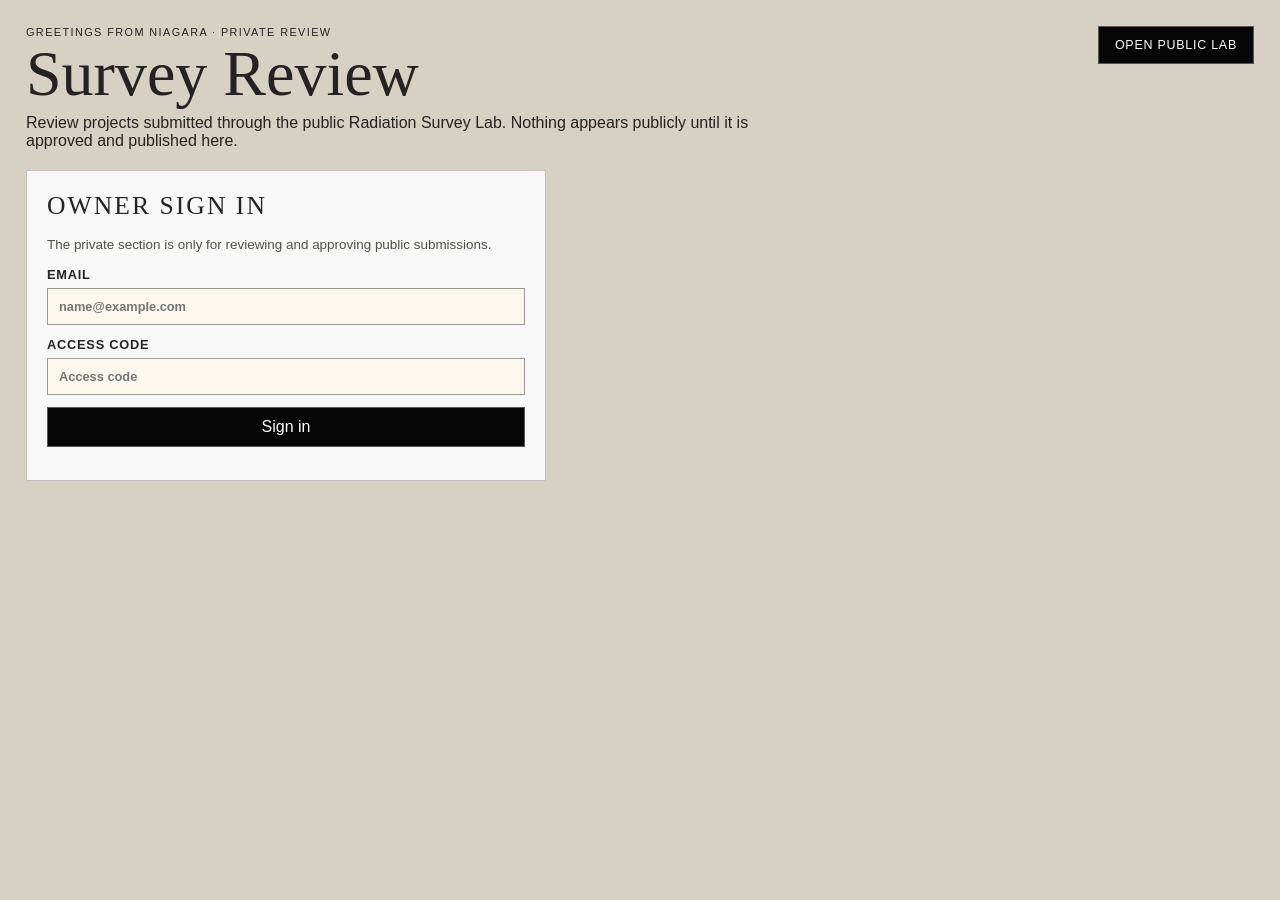
<file: admin.html>
<!doctype html>
<html lang="en">
<head>
  <meta charset="utf-8">
  <meta name="viewport" content="width=device-width, initial-scale=1, viewport-fit=cover">
  <title>Private Review | Radiation Survey Lab</title>
  <link rel="stylesheet" href="style.css">
  <link rel="stylesheet" href="admin.css">
</head>
<body class="admin-body">
  <main class="admin-shell">
    <header class="admin-header">
      <div>
        <p class="eyebrow">GREETINGS FROM NIAGARA · PRIVATE REVIEW</p>
        <h1>Survey Review</h1>
        <p>Review projects submitted through the public Radiation Survey Lab. Nothing appears publicly until it is approved and published here.</p>
      </div>
      <a class="admin-link-button" href="index.html">Open public lab</a>
    </header>

    <section id="setupNotice" class="admin-notice">
      <strong>Backend not configured yet.</strong>
      Add your deployed Google Apps Script URL to <code>admin.js</code>. Until then, this page works in local preview mode only.
    </section>

    <section id="loginPanel" class="admin-card login-card">
      <h2>Owner sign in</h2>
      <p class="help">The private section is only for reviewing and approving public submissions.</p>
      <label>Email
        <input id="loginEmail" type="email" autocomplete="username" placeholder="name@example.com">
      </label>
      <label>Access code
        <input id="loginCode" type="password" autocomplete="current-password" placeholder="Access code">
      </label>
      <button id="loginBtn" class="primary full" type="button">Sign in</button>
      <p id="loginStatus" class="help" aria-live="polite"></p>
    </section>

    <section id="dashboard" class="admin-dashboard" hidden>
      <div class="admin-toolbar">
        <div>
          <span class="role-chip" id="roleChip">Owner</span>
          <strong id="signedInAs"></strong>
        </div>
        <button id="logoutBtn" type="button">Sign out</button>
      </div>

      <section class="admin-card submissions-card review-card">
        <div class="section-heading-row">
          <div>
            <h2>Submitted projects</h2>
            <p class="help">Approve and publish, keep hidden, or reject each project. Contact information and private Drive links never appear in the public endpoint.</p>
          </div>
          <button id="refreshBtn" type="button">Refresh</button>
        </div>
        <div class="filter-row">
          <label>Status
            <select id="statusFilter">
              <option value="all">All</option>
              <option value="submitted">Awaiting review</option>
              <option value="published">Published</option>
              <option value="hidden">Hidden</option>
              <option value="rejected">Rejected</option>
            </select>
          </label>
        </div>
        <div id="submissionsList" class="submissions-list" aria-live="polite"></div>
      </section>
    </section>
  </main>
  <script src="admin.js"></script>
</body>
</html>
</file>
<file: style.css>
:root{
  --paper:#e7dfd0;
  --paper-2:#fff;
  --ink:#151515;
  --red:#302e2e;
  --red-dark:#0a0a0a;
  --line:rgba(21,21,21,.22);
  --muted:#615b53;
}
*{box-sizing:border-box}
html,body{height:100%;margin:0;font-family:Arial,Helvetica,sans-serif;color:var(--ink);background:#111}
button,input{font:inherit}
button{border:1px solid var(--ink);background:transparent;color:var(--ink);padding:.68rem .8rem;cursor:pointer;transition:.16s ease}
button:hover:not(:disabled),button:focus-visible:not(:disabled){background:var(--ink);color:var(--paper-2)}
button:disabled{opacity:.38;cursor:not-allowed}
button.primary{background:var(--red);border-color:var(--red);color:white}
button.primary:hover,button.primary:focus-visible{background:var(--red-dark);border-color:var(--red-dark)}
.app-shell{height:100%;display:grid;grid-template-columns:minmax(300px,390px) 1fr;overflow:hidden}
.planner-panel{background:var(--paper);overflow:auto;border-right:1px solid #000;padding:1.15rem}
.brand{padding:.3rem 0 1rem;border-bottom:1px solid var(--ink)}
.eyebrow{font-size:.68rem;letter-spacing:.13em;margin:0 0 .65rem}
h1{font-size:2rem;line-height:1;margin:.1rem 0 .65rem;font-weight:700}
.brand>p:last-child{line-height:1.4;margin:0;font-size:.93rem}
.control-section{padding:1rem 0;border-bottom:1px solid var(--line)}
h2{font-size:.8rem;text-transform:uppercase;letter-spacing:.08em;margin:0 0 .7rem}
.help,.fine-print,.status,.future-section p{font-size:.78rem;line-height:1.42;color:var(--muted);margin:.4rem 0 .8rem}
.button-row,.two-col{display:grid;grid-template-columns:1fr 1fr;gap:.55rem}
.form-grid label{display:grid;gap:.35rem;font-size:.78rem;margin-bottom:.7rem}
input[type="text"],input[type="number"]{width:100%;border:1px solid var(--ink);background:var(--paper-2);padding:.62rem .65rem;color:var(--ink)}
.checkbox-row{display:flex!important;grid-template-columns:none!important;align-items:center;gap:.55rem!important}
.checkbox-row input{width:1rem;height:1rem;margin:0}
.full{width:100%}
.stats{display:grid;grid-template-columns:1fr 1fr;border:1px solid var(--ink)}
.stats div{padding:.65rem;border-right:1px solid var(--line);border-bottom:1px solid var(--line)}
.stats div:nth-child(even){border-right:0}
.stats div:nth-last-child(-n+2){border-bottom:0}
.stats span{display:block;font-size:.68rem;text-transform:uppercase;letter-spacing:.06em;color:var(--muted)}
.stats strong{display:block;margin-top:.22rem;font-size:1rem}
.export-grid{display:grid;grid-template-columns:1fr 1fr;gap:.5rem}
.map-wrap{position:relative;min-width:0}
#map{height:100%;width:100%;background:#ddd}
.map-note{position:absolute;z-index:500;left:50%;bottom:14px;transform:translateX(-50%);background:rgba(231,223,208,.94);border:1px solid #111;padding:.45rem .7rem;font-size:.72rem;white-space:nowrap;pointer-events:none}
.waypoint-icon{background:var(--red);color:#fff;border:1px solid #fff;border-radius:50%;width:24px!important;height:24px!important;margin-left:-12px!important;margin-top:-12px!important;display:grid!important;place-items:center;font-size:10px;font-weight:700;box-shadow:0 1px 4px rgba(0,0,0,.45)}
.leaflet-control-layers,.leaflet-bar{border-radius:0!important;box-shadow:none!important;border:1px solid #111!important}
.leaflet-bar a{border-radius:0!important}
.leaflet-draw-toolbar{display:none}
@media(max-width:760px){
  .app-shell{grid-template-columns:1fr;grid-template-rows:auto minmax(420px,1fr);overflow:auto;height:auto;min-height:100%}
  .planner-panel{overflow:visible;border-right:0;border-bottom:1px solid #000}
  .map-wrap{height:65vh;min-height:440px}
  .map-note{white-space:normal;width:calc(100% - 28px);text-align:center}
}
.search-section label{display:block;font-size:.78rem;margin-bottom:.35rem}
.search-row{display:grid;grid-template-columns:minmax(0,1fr) auto;gap:.5rem}
input[type="search"]{width:100%;min-width:0;border:1px solid var(--ink);background:var(--paper-2);padding:.62rem .65rem;color:var(--ink)}
.search-row button{white-space:nowrap}
@media(max-width:420px){.search-row{grid-template-columns:1fr}.search-row button{width:100%}}
.community-section label{display:grid;gap:.35rem;font-size:.78rem;margin-bottom:.7rem}
select,input[type="date"],input[type="file"]{width:100%;border:1px solid var(--ink);background:var(--paper-2);padding:.62rem .65rem;color:var(--ink)}
input[type="file"]{font-size:.74rem}
.survey-list{display:grid;gap:.5rem;margin-top:.75rem}
.survey-item{border:1px solid var(--ink);background:rgba(243,238,229,.52);padding:.62rem}
.survey-item-head{display:flex;align-items:flex-start;justify-content:space-between;gap:.6rem}
.survey-item strong{font-size:.79rem;line-height:1.25}
.survey-item p{margin:.28rem 0 0;font-size:.7rem;line-height:1.35;color:var(--muted)}
.survey-item button{padding:.28rem .48rem;font-size:.68rem;flex:0 0 auto}
.community-point{background:var(--red-dark);border:1px solid #fff;border-radius:50%;box-shadow:0 1px 4px rgba(0,0,0,.38)}
.admin-entry-link{display:inline-block;margin-top:12px;padding:8px 11px;border:1px solid #4d0f14;background:#6f161c;color:#fff;text-decoration:none;text-transform:uppercase;letter-spacing:.06em;font-size:.72rem}.admin-entry-link:hover{background:#4d0f14}
.secondary-link{margin-left:.35rem;background:transparent!important;color:#4d0f14!important}.secondary-link:hover{background:#4d0f14!important;color:#fff!important}
.button.primary {
    background: #646262 !important;
    border-color: #232121 !important;
}

.button.primary {
    background: #646262 !important;
    border-color: #232121 !important;
}
</file>
<file: admin.css>
:root {
    --admin-red: #060606;
    --admin-red-dark: #585555;
    --admin-cream: #f8f8f8;
    --admin-ink: #242322;
    --admin-border: rgba(28,25,23,.25)
}

*{box-sizing:border-box}.admin-body{margin:0;background:#d7d0c4;color:var(--admin-ink);font-family:Arial,Helvetica,sans-serif}.admin-shell{max-width:1440px;margin:0 auto;padding:26px}.admin-header{display:flex;justify-content:space-between;gap:24px;align-items:flex-start;margin-bottom:20px}.admin-header h1{margin:4px 0 8px;font-family:Georgia,serif;font-size:clamp(2rem,5vw,4rem);font-weight:400}.admin-header p{margin:0;max-width:760px}.admin-link-button{display:inline-flex;padding:11px 16px;border:1px solid var(--admin-red-dark);background:var(--admin-red);color:#fff;text-decoration:none;text-transform:uppercase;letter-spacing:.06em;font-size:.78rem}.admin-notice{background:#fff8df;border:1px solid #826d2b;padding:13px 15px;margin-bottom:18px}.admin-notice code{overflow-wrap:anywhere}.admin-card{background:var(--admin-cream);border:1px solid var(--admin-border);padding:20px}.login-card{max-width:520px}.admin-card h2{font-family:Georgia,serif;font-weight:400;margin:0 0 14px;font-size:1.6rem}.admin-card label{display:block;margin:12px 0;font-size:.8rem;font-weight:700;text-transform:uppercase;letter-spacing:.06em}.admin-card input,.admin-card select,.admin-card textarea{display:block;width:100%;margin-top:6px;border:1px solid rgba(0,0,0,.38);background:#fbf8f0;color:#111;padding:10px 11px;font:inherit;text-transform:none;letter-spacing:normal}.admin-card textarea{resize:vertical}.admin-dashboard{display:block}.admin-toolbar{display:flex;justify-content:space-between;align-items:center;background:var(--admin-red-dark);color:#fff;padding:12px 15px;margin-bottom:18px}.admin-toolbar button{background:transparent;color:#fff;border:1px solid rgba(255,255,255,.6);padding:8px 12px}.role-chip{display:inline-block;background:#fff;color:var(--admin-red-dark);padding:4px 8px;margin-right:9px;font-size:.72rem;text-transform:uppercase;letter-spacing:.08em}.admin-grid{display:grid;grid-template-columns:minmax(320px,480px) minmax(400px,1fr);gap:18px;align-items:start}.section-heading-row{display:flex;justify-content:space-between;gap:15px;align-items:flex-start}.filter-row{max-width:220px}.submissions-list{display:grid;gap:12px;margin-top:15px}.submission-item{border:1px solid var(--admin-border);background:#faf6ed;padding:14px}.submission-top{display:flex;justify-content:space-between;gap:12px;align-items:flex-start}.submission-title{margin:0 0 5px;font-family:Georgia,serif;font-size:1.15rem}.submission-meta{font-size:.82rem;line-height:1.5;color:#3f3934}.status-badge{display:inline-block;padding:4px 7px;background:#ded4c4;border:1px solid rgba(0,0,0,.2);font-size:.69rem;text-transform:uppercase;letter-spacing:.08em}.submission-actions{display:flex;flex-wrap:wrap;gap:7px;margin-top:12px}.submission-actions button{padding:7px 9px;font-size:.72rem}.primary{background:var(--admin-red)!important;color:#fff!important;border-color:var(--admin-red-dark)!important}.primary:hover{background:var(--admin-red-dark)!important}.full{width:100%}.help{font-size:.84rem;line-height:1.45;color:#554d47}.two-col{display:grid;grid-template-columns:1fr 1fr;gap:12px}button{cursor:pointer;border:1px solid rgba(0,0,0,.45);background:#f6f0e5;padding:10px 13px}button:disabled{cursor:not-allowed;opacity:.55}@media(max-width:900px){.admin-grid{grid-template-columns:1fr}.admin-header{flex-direction:column}.admin-link-button{align-self:flex-start}}@media(max-width:560px){.admin-shell{padding:14px}.two-col{grid-template-columns:1fr}.section-heading-row,.submission-top{flex-direction:column}}
[hidden]{
  display:none !important;
}
.review-card{max-width:none}.review-notes{margin-top:12px;padding:11px 12px;border-left:4px solid var(--admin-red);background:#f1eadf}.review-notes strong{font-size:.72rem;text-transform:uppercase;letter-spacing:.06em}.review-notes p{margin:.4rem 0 0;white-space:pre-wrap;font-size:.82rem;line-height:1.5}.private-links{display:flex;flex-wrap:wrap;gap:8px;margin-top:12px}.private-links a{display:inline-block;border:1px solid var(--admin-red-dark);padding:7px 9px;color:var(--admin-red-dark);text-decoration:none;font-size:.72rem}.private-links a:hover{background:var(--admin-red-dark);color:#fff}.submissions-card .filter-row{margin-top:12px}
</file>
